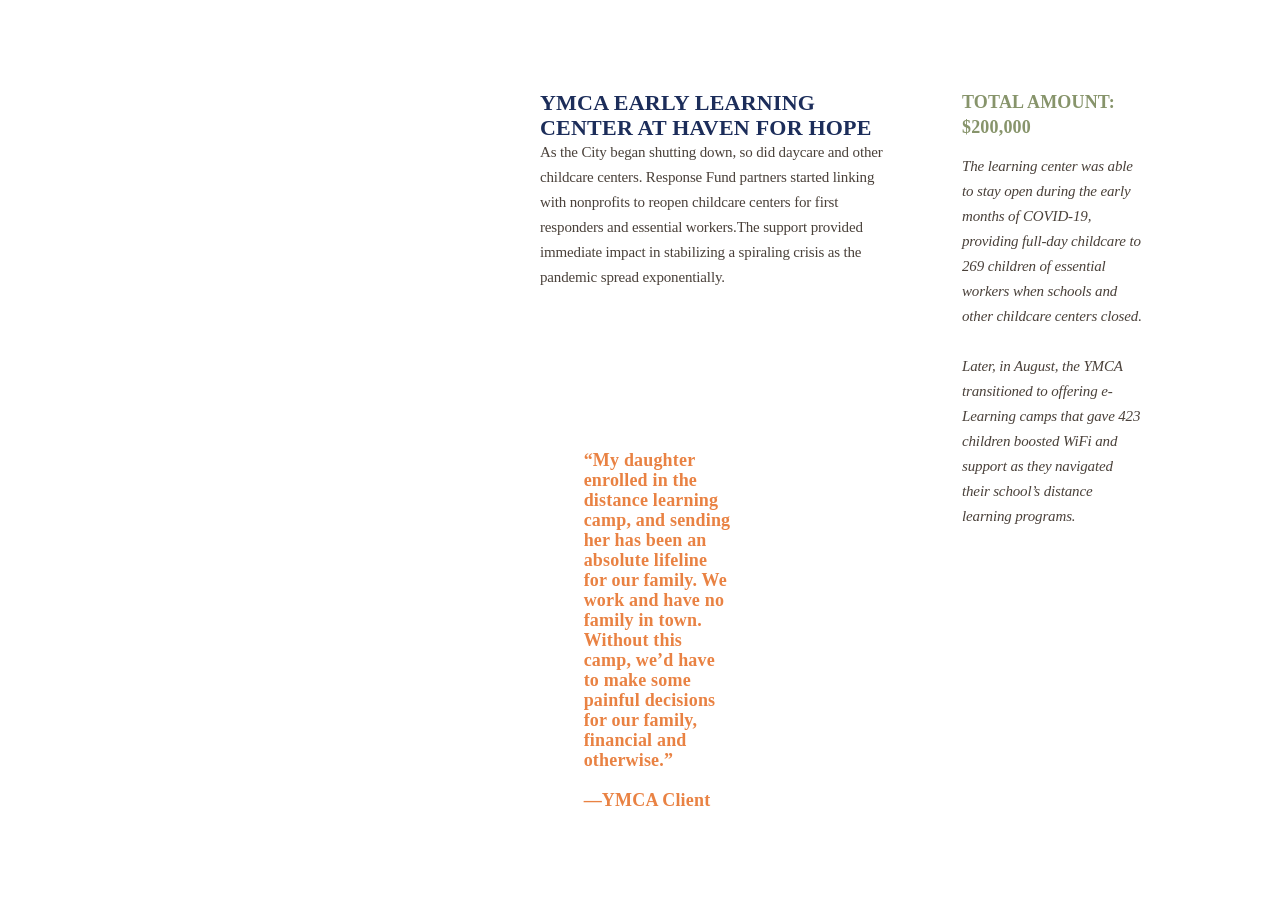
<file: Timeline/index.html>
<!DOCTYPE >
<div class="svg-sprive">
    <svg width="0" height="0">
        <!--        <symbol xmlns="http://www.w3.org/2000/svg" id="p1" xmlns:xlink="http://www.w3.org/1999/xlink" width="953" height="543" viewBox="0 0 953 543">-->
        <!--            <defs>-->
        <!--                <pattern id="pattern" preserveAspectRatio="xMidYMid slice" width="100%" height="100%" viewBox="0 0 1940 1083">-->
        <!--                    <image width="1940" height="1083" xlink:href="[data-uri]"/>-->
        <!--                </pattern>-->
        <!--            </defs>-->
        <!--            <rect id="NestedPieChartsCovid_ForDigital-01" width="953" height="543" rx="271.5" fill="url(#pattern)"/>-->
        <!--        </symbol>-->

        <symbol xmlns="http://www.w3.org/2000/svg" viewBox="0 0 45 55" id="logo-main" fill="inherit">
            <path
                    d="M13.312.581c-.754-.537-1.711-.7-2.6-.444-2.63.5-2.238 2.858-2.071 3.865l.04.262c.097.784.52 1.491 1.164 1.948a3.57 3.57 0 0 0 2.072.686 2.9 2.9 0 0 0 .525-.047c1.458-.269 2.038-2.174 2.025-3.136.078-1.161-.342-2.301-1.155-3.134zm11.752.283A2.9 2.9 0 0 0 22.95.02a3.24 3.24 0 0 0-2.511.8 2.69 2.69 0 0 0-.856 1.951v.277c-.018 1.382-.047 3.7 3.128 3.765h.167c2.442 0 2.724-1.243 2.834-2.863.199-1.074-.034-2.183-.648-3.086zm11.753.844A3.51 3.51 0 0 0 34.635.252c-.947-.12-1.902.161-2.633.775-.825.782-1.246 1.899-1.144 3.031.027 1.512 1.751 2.579 3.331 2.7l.24.01c1.5 0 2.55-1.1 2.909-3.041a2.68 2.68 0 0 0-.521-2.019zm7.942 10.249c-.357-1.064-1.133-1.935-2.149-2.412-2.074-.9-6.113-1.755-21.484-1.991-14.47-.232-17.317 1.776-19.2 3.1l-.3.208c-1.06.587-1.69 1.73-1.621 2.94s.826 2.273 1.946 2.735a6.05 6.05 0 0 0 3.072.833 5.18 5.18 0 0 0 3.409-1.116c.575-.618.781-1.1.629-1.482-.178-.443-.823-.691-1.974-.761a.8.8 0 0 1-.723-.358c-.273-.525.255-1.47.347-1.627a33.9 33.9 0 0 1 4.857-1.167 151.09 151.09 0 0 1 17.656-.269c5.706.368 8.859 1.008 9.642 1.96.449.544.714.947.647 1.268-.063.3-.413.584-1.248 1.01-.725.368-1.042.672-1.03.987.015.388.515.741 1.783 1.263 1.374.373 2.839.194 4.082-.5a3.47 3.47 0 0 0 1.908-1.8 4.99 4.99 0 0 0-.249-2.821zm-18.76 5.99c-.127-1.653-1.036-4.323-2.172-4.744h0c-.575-.213-3.5-1.163-4.607 1.118-.716 1.474.5 16.211 1.309 25.962l.524 6.811c.117 3.1.5 6.527 1.018 7.079.277.331.666.549 1.094.609a.54.54 0 0 0 .18-.029c.249-.083.4-.339.441-.757.184-1.789 2.331-34.498 2.213-36.049zm10.183-1.107a9.35 9.35 0 0 1-.547-1.217c-.4-1-.77-1.953-1.836-2.247-.8-.212-1.653-.078-2.349.37-.629.396-1.055 1.044-1.169 1.778s-.422 5.377-.778 10.753l-1.187 16.162a51.01 51.01 0 0 0-.333 6.475l-.042 2.55c-.115 2.44 0 3.167 1.007 3.634a.79.79 0 0 0 .336.075.99.99 0 0 0 .474-.131 3.01 3.01 0 0 0 1.258-1.985c.129-.948 4.864-26.871 5.173-28.459s.779-6.382-.007-7.758zM18.303 50.954l-.041-2.542a51.25 51.25 0 0 0-.333-6.483c-.273-2.388-.757-9.693-1.185-16.14l-.781-10.777a2.28 2.28 0 0 0-1.024-1.611 3.02 3.02 0 0 0-2.407-.312c-1.452.4-2.216 1.411-2.477 3.268a35.49 35.49 0 0 0 0 7.732l5.173 28.459c.134.805.588 1.521 1.259 1.985a.98.98 0 0 0 .472.131.79.79 0 0 0 .335-.075c1.011-.471 1.123-1.198 1.009-3.635z"
                    fill="inherit"/>
        </symbol>
        <symbol xmlns="http://www.w3.org/2000/svg" viewBox="0 0 406 48" id="logo-main-text">
            <g fill="#fff">
                <path
                        d="M7.237 24.29a10.45 10.45 0 0 1-5.26-1.129l-.424 1.129H.21l-.212-7.378 1.341-.105.741 3.388c1.092 1.486 2.817 2.374 4.66 2.4 2.612 0 4.589-1.554 4.589-3.918 0-2.153-1.341-3.036-5.26-4.907C2.221 11.935.386 10.381.386 7.063c0-3.529 3-5.648 6.6-5.648 1.597-.036 3.181.303 4.624.989l.424-.989h1.307l-.142 6.566h-1.307l-.635-3.106a4.66 4.66 0 0 0-4.094-1.871c-2.047 0-3.883 1.271-3.883 3.283 0 2.047.917 2.718 5.189 4.8 3.6 1.765 5.9 3.212 5.9 6.672-.002 3.844-3.285 6.531-7.132 6.531zm20.509-.146c-1.302-.014-2.445-.871-2.824-2.117-1.113 1.171-2.597 1.919-4.2 2.117-2.365 0-4.236-1.447-4.236-3.777 0-2.824 2.26-3.988 4.977-4.482l3.283-.6v-2.083c0-1.765-.706-2.577-2.648-2.577-1.63.079-3.113.966-3.953 2.365l-1.094-1.094A6.98 6.98 0 0 1 22.77 8.93c3.318 0 5.083 1.412 5.083 4.13v7.025c0 1.764.706 2.117 1.412 2.117a1.92 1.92 0 0 0 1.341-.458l.388.812a4.7 4.7 0 0 1-3.248 1.588zm-3-7.659l-2.4.458c-1.7.318-2.965 1.13-2.965 2.895a2.38 2.38 0 0 0 2.613 2.329 4.18 4.18 0 0 0 2.753-1.27zm16.593 7.236v-1.129l2.365-.318v-10.59a2.84 2.84 0 0 0-2.365-.953c-2.859 0-4.165 3.106-4.165 6.283v5.26l2.365.318v1.129h-7.7v-1.129l2.224-.318V11.331l-2.224-.388v-1.13l5.153-.706v3.353l.142.035a5.42 5.42 0 0 1 5.118-3.53c2.93 0 4.554 1.977 4.554 4.942v8.366l2.224.318v1.129zm29.411 0v-1.268l2.823-.318-2.046-5.26h-8.049l-1.976 5.153 2.753.424v1.271h-6.954v-1.306l2.223-.388 8.014-20.05h1.588l8.083 20.156 2.153.318v1.271zM67.502 6.495l-3.389 8.79h6.778zm21.989 17.226v-1.129l2.366-.318v-10.59c-.594-.673-1.471-1.027-2.366-.953-2.859 0-4.165 3.106-4.165 6.283v5.26l2.365.318v1.129h-7.7v-1.129l2.224-.318V11.331l-2.224-.388v-1.13l5.153-.706v3.353l.142.035a5.42 5.42 0 0 1 5.118-3.53c2.93 0 4.554 1.977 4.554 4.942v8.366l2.224.318v1.129zm14.335.386c-2.224 0-3.812-1.483-3.812-4.2v-8.79h-2.329v-1.13l2.294-.847 1.976-4.518h1.13v4.871h4.342v1.623h-4.342v8.225c0 1.941.777 2.965 2.259 2.965a3.05 3.05 0 0 0 2.365-1.024l.6.777c-1.086 1.354-2.749 2.113-4.483 2.048zm12.426.037a7.59 7.59 0 1 1 7.519-7.589 7.29 7.29 0 0 1-2.104 5.435c-1.427 1.44-3.389 2.221-5.415 2.154zm0-13.907c-2.471 0-4.059 2.223-4.059 6.318s1.553 6.319 4.059 6.319c2.471 0 4.094-2.223 4.094-6.319s-1.628-6.318-4.094-6.318zm18.64 13.484v-1.129l2.365-.318v-10.59a2.84 2.84 0 0 0-2.365-.953c-2.859 0-4.165 3.106-4.165 6.283v5.26l2.365.318v1.129h-7.7v-1.129l2.223-.318V11.331l-2.223-.388v-1.13l5.153-.706v3.353l.141.035a5.42 5.42 0 0 1 5.118-3.53c2.93 0 4.554 1.977 4.554 4.942v8.366l2.224.318v1.129zm9.462 0v-1.129l2.224-.318V11.331l-2.224-.388v-1.13l5.33-.848v13.308l2.259.318v1.129zm3.53-17.791c-.8 0-1.521-.481-1.827-1.22a1.98 1.98 0 0 1 .428-2.155c.565-.566 1.416-.735 2.155-.429a1.98 1.98 0 0 1 1.221 1.827c.001.525-.207 1.028-.577 1.399s-.874.579-1.399.579zm12.99 18.214a7.59 7.59 0 1 1 7.519-7.589c.086 2.026-.677 3.995-2.103 5.435s-3.389 2.221-5.416 2.154zm0-13.907c-2.471 0-4.059 2.223-4.059 6.318s1.553 6.319 4.059 6.319c2.471 0 4.094-2.223 4.094-6.319s-1.623-6.318-4.094-6.318zm29.619 13.484v-1.268l2.824-.318-2.047-5.26h-8.048l-1.977 5.153 2.754.424v1.271h-6.954v-1.306l2.223-.388 8.013-20.05h1.593l8.083 20.156 2.154.318v1.271zm-3.248-17.226l-3.388 8.79h6.778zm23.053 6.107l-2.855-1.452c-1.447.671-2.4 2.542-2.4 5.083v6.036l3.353.318v1.129h-8.653v-1.129l2.224-.318V11.331l-2.224-.388v-1.13l5.047-.671v3.318l.177.035c1.129-2.682 2.612-3.53 4.2-3.53.8.03 1.563.343 2.153.883zm5.403 3.389v.424c0 3.495 1.942 6 4.73 6a5.68 5.68 0 0 0 4.483-1.871l.847.883a7.72 7.72 0 0 1-5.965 2.717c-4.342 0-7.448-2.929-7.448-7.589a7.36 7.36 0 0 1 7.483-7.589c3.884 0 6.107 2.436 6.107 6.142v.882zm3.918-5.753c-2.153 0-3.495 1.87-3.812 4.412h6.883c0-2.3-.564-4.413-3.071-4.413zm18.922 13.906c-1.303-.014-2.446-.871-2.825-2.117-1.113 1.171-2.597 1.919-4.2 2.117-2.366 0-4.236-1.447-4.236-3.777 0-2.824 2.26-3.988 4.977-4.482l3.283-.6v-2.083c0-1.765-.706-2.577-2.648-2.577-1.63.078-3.114.966-3.954 2.365l-1.094-1.094a6.98 6.98 0 0 1 5.719-2.966c3.318 0 5.083 1.412 5.083 4.13v7.025c0 1.764.706 2.117 1.412 2.117a1.92 1.92 0 0 0 1.341-.458l.388.812a4.7 4.7 0 0 1-3.246 1.588zm-3-7.659l-2.4.458c-1.694.318-2.965 1.13-2.965 2.895a2.38 2.38 0 0 0 2.612 2.329 4.18 4.18 0 0 0 2.754-1.27zm29.618-9.39l-.495-3.529h-7.8v8.4h5.507l.352-2.435h1.341v6.495h-1.341l-.352-2.436h-5.508v8.543l3.459.318v1.271h-9.599v-1.269l2.753-.318V3.566l-2.753-.319V1.976h15.92v5.118z"/>
                <use xlink:href="#B"/>
                <path
                        d="M295.025 24.075V20.65l-.141-.035a5.42 5.42 0 0 1-5.119 3.529c-2.929 0-4.553-1.976-4.553-4.941v-8.154l-2.224-.424V9.496h5.33v11.9a2.84 2.84 0 0 0 2.33.988c2.858 0 4.2-3.106 4.2-6.283v-5.084l-2.436-.388V9.5h5.543v12.46l2.223.388v1.094zm16.417-.354v-1.129l2.366-.318v-10.59a2.84 2.84 0 0 0-2.366-.953c-2.859 0-4.166 3.106-4.166 6.283v5.26l2.366.318v1.129h-7.7v-1.129l2.224-.318V11.331l-2.224-.388v-1.13l5.154-.706v3.353l.141.035a5.42 5.42 0 0 1 5.119-3.53c2.929 0 4.554 1.977 4.554 4.942v8.366l2.223.318v1.129zm19.663.354V21.85l-.141-.07a5.01 5.01 0 0 1-4.412 2.364c-3.248 0-6.459-2.4-6.459-7.13s3-8.048 7.024-8.048a5.02 5.02 0 0 1 3.812 1.447v-8.3l-2.294-.388V.634l5.4-.635v21.956l2.223.388v1.091zm-.177-11.721c-.662-1.165-1.874-1.91-3.212-1.976-3.142 0-4.377 3.071-4.377 6.283 0 3.142 1.447 5.789 4.1 5.789a3.58 3.58 0 0 0 3.494-2.577zm18.04 11.79c-1.303-.014-2.446-.871-2.825-2.117a6.97 6.97 0 0 1-4.2 2.117c-2.366 0-4.236-1.447-4.236-3.777 0-2.824 2.259-3.988 4.977-4.482l3.283-.6v-2.083c0-1.765-.706-2.577-2.648-2.577-1.63.078-3.114.966-3.954 2.365l-1.094-1.094a6.98 6.98 0 0 1 5.719-2.966c3.318 0 5.083 1.412 5.083 4.13v7.025c0 1.764.706 2.117 1.412 2.117a1.92 1.92 0 0 0 1.341-.458l.388.812a4.7 4.7 0 0 1-3.246 1.588zm-3-7.659l-2.4.458c-1.694.318-2.965 1.13-2.965 2.895a2.38 2.38 0 0 0 2.612 2.329 4.18 4.18 0 0 0 2.754-1.27zm12.144 7.622c-2.224 0-3.812-1.483-3.812-4.2v-8.79h-2.33v-1.13l2.295-.847 1.977-4.518h1.129v4.871h4.342v1.623h-4.342v8.225c0 1.941.777 2.965 2.259 2.965a3.04 3.04 0 0 0 2.365-1.024l.6.777c-1.086 1.354-2.749 2.113-4.483 2.048zm5.72-.386v-1.129l2.224-.318V11.331l-2.224-.388v-1.13l5.329-.848v13.308l2.259.318v1.129zm3.53-17.791a1.98 1.98 0 0 1-1.827-1.22c-.306-.738-.137-1.589.429-2.155s1.416-.735 2.155-.429 1.22 1.027 1.22 1.827c.001.524-.207 1.028-.577 1.399s-.873.579-1.398.579z"/>
                <use xlink:href="#B" x="105.804"/>
                <path
                        d="M398.641 23.721v-1.129l2.366-.318v-10.59a2.84 2.84 0 0 0-2.366-.953c-2.859 0-4.165 3.106-4.165 6.283v5.26l2.365.318v1.129h-7.694v-1.129l2.223-.318V11.331l-2.223-.388v-1.13l5.153-.706v3.353l.141.035c.795-2.135 2.841-3.546 5.119-3.53 2.93 0 4.554 1.977 4.554 4.942v8.366l2.224.318v1.129zM3.128 44.969L.195 34.276H1.83l2.26 8.417 2.353-8.417h1.665l2.352 8.417 2.261-8.417h1.649l-2.933 10.693H9.62l-2.337-8.417-2.353 8.417zm18.119-4.507c0-1.389-.7-1.894-1.573-1.894a2.16 2.16 0 0 0-2.093 2.292v4.109h-1.512V34.276h1.512v4.231a2.78 2.78 0 0 1 2.489-1.329c1.543 0 2.689.933 2.689 3.071v4.72h-1.513zm10.205 3.347a3.79 3.79 0 0 1-2.933 1.313c-2.084-.101-3.738-1.793-3.79-3.879s1.514-3.859 3.59-4.065a3.59 3.59 0 0 1 3.513 3.712c-.001.246-.026.492-.076.733h-5.451c.018.586.268 1.14.695 1.541s.996.616 1.581.597a2.6 2.6 0 0 0 1.986-.947zm-5.117-3.377h3.926a2 2 0 0 0-1.924-1.909 2.07 2.07 0 0 0-2.002 1.908zm9.014-.397c.412-1.207 1.4-2.674 2.871-2.857v1.788a3.62 3.62 0 0 0-2.871 3.177v2.826h-1.513v-7.638h1.512zm10.616 3.774a3.79 3.79 0 0 1-2.933 1.313c-2.084-.101-3.738-1.793-3.79-3.879s1.514-3.859 3.59-4.065a3.59 3.59 0 0 1 3.514 3.712c-.001.246-.026.492-.076.733h-5.453c.018.586.268 1.14.695 1.541s.996.616 1.581.597a2.6 2.6 0 0 0 1.985-.947zm-5.117-3.377h3.926a2 2 0 0 0-1.925-1.909 2.07 2.07 0 0 0-2 1.908zm15.918-1.222h4.812v5.759h-1.36v-1.742a3.6 3.6 0 0 1-3.376 1.894c-2.856 0-4.873-2.338-4.873-5.5s2.154-5.5 5.041-5.5c1.788-.003 3.423 1.01 4.216 2.613l-1.313.763a3.28 3.28 0 0 0-2.9-1.909c-1.97 0-3.437 1.726-3.437 4.033s1.375 4.033 3.36 4.033a3.2 3.2 0 0 0 3.132-3.025h-3.3zm6.892-4.049a.98.98 0 1 1 .978.977.96.96 0 0 1-.978-.977zm.229 2.169h1.514v7.638h-1.513zm6.095 7.639l-2.964-7.638h1.65l2.124 5.909 2.139-5.912h1.65l-2.964 7.638zm5.989-9.808a.98.98 0 1 1 .978.977.96.96 0 0 1-.978-.977zm.229 2.169h1.513v7.638h-1.512zm9.165 3.132c0-1.389-.7-1.894-1.573-1.894a2.16 2.16 0 0 0-2.093 2.292v4.109h-1.513v-7.638h1.513v1.176a2.78 2.78 0 0 1 2.49-1.329c1.542 0 2.688.933 2.688 3.071v4.72h-1.512zm6.724-3.285c.971-.029 1.887.453 2.414 1.269V37.33h1.512v6.647c0 2.978-1.573 3.987-3.452 3.987a5.16 5.16 0 0 1-3.406-1.3l.81-1.176a3.95 3.95 0 0 0 2.474 1.1c1.268 0 2.063-.734 2.063-2.429v-.672a2.74 2.74 0 0 1-2.414 1.268c-1.955 0-3.224-1.6-3.224-3.789s1.268-3.789 3.223-3.789zm.382 6.187c1.007.156 2.005-.332 2.5-1.223s.383-1.996-.281-2.768-1.739-1.05-2.695-.695-1.588 1.268-1.586 2.287a2.17 2.17 0 0 0 2.062 2.401zm9.839-5.346c.867-.551 1.873-.843 2.9-.84 1.772 0 3.269.84 3.269 3.529v4.262h-1.5v-.978c-.616.7-1.497 1.11-2.429 1.131a2.36 2.36 0 0 1-2.6-2.475c0-1.6 1.13-2.566 2.856-2.566a4.89 4.89 0 0 1 2.169.519c-.015-1.512-.764-2.062-1.894-2.062a3.97 3.97 0 0 0-2.107.672zm4.674 4.766v-1.13a4 4 0 0 0-1.849-.474c-1.039 0-1.635.55-1.635 1.421-.018.37.124.729.391.987a1.28 1.28 0 0 0 .999.357 2.63 2.63 0 0 0 2.095-1.161zm9.044-2.322c0-1.389-.7-1.894-1.573-1.894a2.16 2.16 0 0 0-2.093 2.292v4.109h-1.513v-7.638h1.513v1.176a2.78 2.78 0 0 1 2.489-1.329c1.543 0 2.689.933 2.689 3.071v4.72h-1.513zm9.32-6.186h1.512v10.693h-1.512v-1.176a2.83 2.83 0 0 1-2.475 1.329c-2 0-3.346-1.7-3.346-3.971s1.344-3.972 3.346-3.972a2.81 2.81 0 0 1 2.475 1.344zm-2.124 4.292c-1.087-.198-2.181.305-2.738 1.259s-.456 2.154.251 3.003 1.87 1.163 2.909.787 1.73-1.362 1.731-2.467c.078-.632-.11-1.268-.518-1.757s-1-.788-1.635-.825zm19.417 2.979a4.87 4.87 0 0 1-4.674 3.574c-2.856 0-5.026-2.338-5.026-5.5s2.154-5.5 5.026-5.5a4.87 4.87 0 0 1 4.674 3.574l-1.5.458c-.367-1.461-1.657-2.502-3.162-2.551-1.971 0-3.437 1.711-3.437 4.018s1.466 4.018 3.437 4.018c1.505-.049 2.795-1.09 3.162-2.551zm5.241-4.37a3.98 3.98 0 1 1-3.727 3.972 3.75 3.75 0 0 1 1.008-2.789c.705-.752 1.689-1.179 2.719-1.183zm0 6.553a2.63 2.63 0 0 0 2.448-4.286c-.713-.843-1.877-1.15-2.913-.768s-1.723 1.37-1.719 2.474a2.31 2.31 0 0 0 2.184 2.582zm15.414-3.436c0-1.237-.672-1.726-1.451-1.726a1.94 1.94 0 0 0-1.849 2.078v4.323h-1.512v-4.675c0-1.237-.672-1.726-1.451-1.726a1.94 1.94 0 0 0-1.849 2.078v4.323h-1.515v-7.638h1.512v1.192a2.44 2.44 0 0 1 2.292-1.344c.977-.061 1.883.512 2.246 1.421.488-.912 1.455-1.465 2.489-1.421 1.543 0 2.6.933 2.6 2.917v4.874h-1.513zm13.521 0c0-1.237-.672-1.726-1.451-1.726a1.94 1.94 0 0 0-1.849 2.078v4.323h-1.512v-4.675c0-1.237-.671-1.726-1.451-1.726a1.94 1.94 0 0 0-1.849 2.078v4.323h-1.512v-7.638h1.512v1.192a2.44 2.44 0 0 1 2.292-1.344c.977-.061 1.883.512 2.246 1.421.488-.913 1.456-1.465 2.49-1.421 1.542 0 2.6.933 2.6 2.917v4.874h-1.512zm5.318 1.546c0 1.39.7 1.894 1.573 1.894a2.16 2.16 0 0 0 2.095-2.294v-4.109h1.513v7.638h-1.513v-1.176a2.78 2.78 0 0 1-2.489 1.329c-1.542 0-2.688-.932-2.688-3.071v-4.72h1.512zm12.835-1.378c0-1.389-.7-1.894-1.574-1.894a2.16 2.16 0 0 0-2.093 2.292v4.109h-1.512v-7.638h1.512v1.176a2.78 2.78 0 0 1 2.49-1.329c1.543 0 2.688.933 2.688 3.071v4.72h-1.511zm3.664-5.301a.98.98 0 1 1 .978.977.96.96 0 0 1-.978-.977zm.228 2.169h1.513v7.638h-1.513zm3.163 0h1.328v-2.184l1.513-.5v2.688h2.567v1.375h-2.567v3.651c0 1.1.5 1.374 1.085 1.374a2.79 2.79 0 0 0 1.268-.427l.5 1.252a3.6 3.6 0 0 1-1.986.565c-1.314 0-2.383-.642-2.383-2.842v-3.574h-1.328zm6.555 9.381a5.11 5.11 0 0 0 2.674-1.849l-2.918-7.531h1.649l2.108 5.881 2.153-5.881h1.65l-2.612 6.676c-1.131 2.9-2.9 3.8-4.094 4.063zm21.968-5.164a4.87 4.87 0 0 1-4.675 3.574c-2.857 0-5.026-2.338-5.026-5.5s2.154-5.5 5.026-5.5a4.87 4.87 0 0 1 4.675 3.574l-1.5.458a3.37 3.37 0 0 0-3.161-2.551c-1.971 0-3.437 1.711-3.437 4.018s1.467 4.018 3.437 4.018a3.37 3.37 0 0 0 3.161-2.551zm5.241-4.37a3.98 3.98 0 1 1-3.728 3.972c-.062-1.029.303-2.038 1.008-2.789a3.75 3.75 0 0 1 2.72-1.183zm0 6.553c1.088.186 2.176-.329 2.723-1.287a2.63 2.63 0 0 0-.276-3c-.713-.843-1.877-1.149-2.913-.768s-1.723 1.37-1.719 2.474a2.31 2.31 0 0 0 2.185 2.582zm10.968-3.268c0-1.389-.7-1.894-1.574-1.894a2.16 2.16 0 0 0-2.093 2.292v4.109h-1.512v-7.638h1.512v1.176a2.78 2.78 0 0 1 2.49-1.329c1.543 0 2.689.933 2.689 3.071v4.72h-1.513zm9.075 0c0-1.389-.7-1.894-1.574-1.894a2.16 2.16 0 0 0-2.093 2.292v4.109h-1.512v-7.638h1.512v1.176a2.78 2.78 0 0 1 2.49-1.329c1.543 0 2.689.933 2.689 3.071v4.72h-1.512zm10.205 3.347a3.79 3.79 0 0 1-2.932 1.313c-2.084-.101-3.738-1.793-3.79-3.879s1.514-3.859 3.59-4.065a3.59 3.59 0 0 1 3.513 3.712 3.76 3.76 0 0 1-.076.733h-5.452a2.2 2.2 0 0 0 2.276 2.138 2.6 2.6 0 0 0 1.986-.947zm-5.117-3.377h3.926a2 2 0 0 0-1.925-1.909 2.07 2.07 0 0 0-2.001 1.908zm14.147 2.108c-.421 1.526-1.809 2.583-3.392 2.582-2.069-.168-3.663-1.896-3.663-3.972s1.594-3.804 3.663-3.972a3.5 3.5 0 0 1 3.392 2.581l-1.422.413a2.07 2.07 0 0 0-1.97-1.619c-1.268 0-2.124 1.085-2.124 2.6s.856 2.581 2.124 2.581a2.05 2.05 0 0 0 1.97-1.619zm1.085-5.21h1.329v-2.184l1.513-.5v2.688h2.566v1.375h-2.566v3.651c0 1.1.5 1.374 1.084 1.374.451-.037.886-.184 1.268-.427l.5 1.252a3.6 3.6 0 0 1-1.985.565c-1.314 0-2.383-.642-2.383-2.842v-3.574h-1.329z"/>
            </g>
            <defs>
                <path id="B"
                      d="M274.374 24.144a7.59 7.59 0 0 1-5.462-12.93 7.59 7.59 0 0 1 12.98 5.341c.086 2.025-.676 3.995-2.103 5.435s-3.389 2.221-5.415 2.154zm0-13.907c-2.472 0-4.06 2.223-4.06 6.318s1.553 6.319 4.06 6.319c2.47 0 4.094-2.223 4.094-6.319s-1.624-6.318-4.094-6.318z"/>
            </defs>
        </symbol>
        <symbol xmlns="http://www.w3.org/2000/svg" viewBox="0 0 23 18" id="icon-heart">
            <path
                    d="M11.15 3.983S4.738-4.103.708 2.946 11.15 17.832 11.15 17.832s15.307-7.7 10.888-14.886S11.15 3.983 11.15 3.983z"
                    fill="inherit"/>
        </symbol>
        <symbol xmlns="http://www.w3.org/2000/svg" viewBox="0 0 16 16" id="icon-arrow-bottom">
            <g clip-path="url(#A)" stroke="#fff" stroke-width="2" stroke-linecap="round">
                <path d="M8.256 1v12m6.34-3.855l-6.162 4.852-6.52-4.852"/>
            </g>
            <defs>
                <clipPath id="A">
                    <path fill="#fff" transform="matrix(0 1 -1 0 16 0)" d="M0 0h15.256v15.486H0z"/>
                </clipPath>
            </defs>
        </symbol>

        <symbol xmlns="http://www.w3.org/2000/svg" viewBox="0 0 16 16" id="icon-arrow-right" fill="none"
                stroke-linecap="round" stroke-width="2">
            <path d="M1 7.744h12m-3.855-6.34l4.852 6.162-4.852 6.52"/>
        </symbol>
        <symbol xmlns="http://www.w3.org/2000/svg" viewBox="0 0 21 32" id="icon-screen-down" fill="none"
                stroke="#85261e"
                stroke-width="3">
            <path d="M1.5 1.5h18v17h-18zm2.402 22.145l6.616 6.615 6.616-6.615"/>
            <path d="M10.288 9.925v20.576"/>
        </symbol>
        <symbol xmlns="http://www.w3.org/2000/svg" viewBox="0 0 12.307 17.015" id="icon-close-white" stroke-width="0">
            <path d="M129.841,272.655l4.432-5.162,1.017-1.628-2.747-1.717-1.017,1.628-2.388,5.532-2.389-5.532-1.017-1.628-2.747,1.717L124,267.492l4.433,5.162L124,277.817l-1.017,1.628,2.747,1.717,1.017-1.628L129.138,274l2.388,5.532,1.017,1.628,2.747-1.717-1.017-1.628Z"
                  transform="translate(-122.984 -264.147)"/>
        </symbol>
        <symbol xmlns="http://www.w3.org/2000/svg" viewBox="0 0 12.307 17.015" id="icon-close-gray" stroke-width="0">
            <path d="M129.841,272.655l4.432-5.162,1.017-1.628-2.747-1.717-1.017,1.628-2.388,5.532-2.389-5.532-1.017-1.628-2.747,1.717L124,267.492l4.433,5.162L124,277.817l-1.017,1.628,2.747,1.717,1.017-1.628L129.138,274l2.388,5.532,1.017,1.628,2.747-1.717-1.017-1.628Z"
                  transform="translate(-122.984 -264.147)"/>
        </symbol>
    </svg>
</div>
<html>
    <link rel="stylesheet" href=".\css\main.css">
    <!-- <section class="timeline-section-1">
        <div class="timeline-section-1-background">
            <div class="timeline-section-1-text">YMCA Early Learning <br> Center at Haven for Hope</div>
            <div class="timeline-section-1-read-more" data-toggle=".timeline-section-1, .timeline-section-1a">
                <span>read more</span>
                <button class="button-arrow-yellow">
                    <div class="icon icon-arrow svg">
                        <svg>
                            <use href="#icon-arrow-right"></use>
                        </svg>
                    </div>
                </button>
            </div>
        </div>
    </section> -->
    <section class="timeline-section-1a">
        <div class="timeline-section-1a-background">
            <div class="timeline-section-1-text-container">
                <div class="timeline-section-1a-ymca-container">
                    <h1 class="timeline-section-1a-title">
                        YMCA EARLY LEARNING CENTER AT HAVEN FOR HOPE
                    </h1>
                    <br>
                    <p class="timeline-section-1a-paragraph-1">
                        As the City began shutting down, so did daycare and other childcare centers. Response Fund partners started linking with nonprofits to reopen childcare centers for first responders and essential workers.The support provided immediate impact in stabilizing a spiraling crisis as the pandemic spread exponentially.
                    </p>
                </div>
                <div class="timeline-section-1a-amount-container">
                    <p class="timeline-section-1a-amount">
                        TOTAL AMOUNT: $200,000
                    </p>
                    <br>
                    <p class="timeline-section-1a-paragraph-part-1">
                        The learning center was able to stay open during the early months of COVID-19, providing full-day childcare to 269 children of essential workers when schools and other childcare centers closed. 
                    </p>
                    <p class="timeline-section-1a-paragraph-part-2">
                        Later, in August, the YMCA transitioned to offering e-Learning camps that gave 423 children boosted WiFi and support as they navigated their school’s distance learning programs.
                    </p>
                </div>
            </div>
            <div class="timeline-section-1a-quote-container">
                <p class="timeline-section-1a-quote">
                    “My daughter enrolled in the distance learning camp, and sending her has been an absolute lifeline for our family. We work and have no family in town. Without this camp, we’d have to make some painful decisions for our family, financial and otherwise.” 
                    </br></br>
                    <span class="timeline-section-1a-quote-author">
                        —YMCA Client
                    </span>
                </p>
                <div class="timeline-section-1a-next-story" data-toggle="timeline-section-1a, .timeline-section-2">
                    <span>next story</span>
                    <button class="button-arrow-yellow">
                        <div class="icon icon-arrow svg">
                            <svg>
                                <use href="#icon-arrow-right"></use>
                            </svg>
                        </div>
                    </button>
                </div>
            </div>
            
        </div>
    </section>
</html>
</file>
